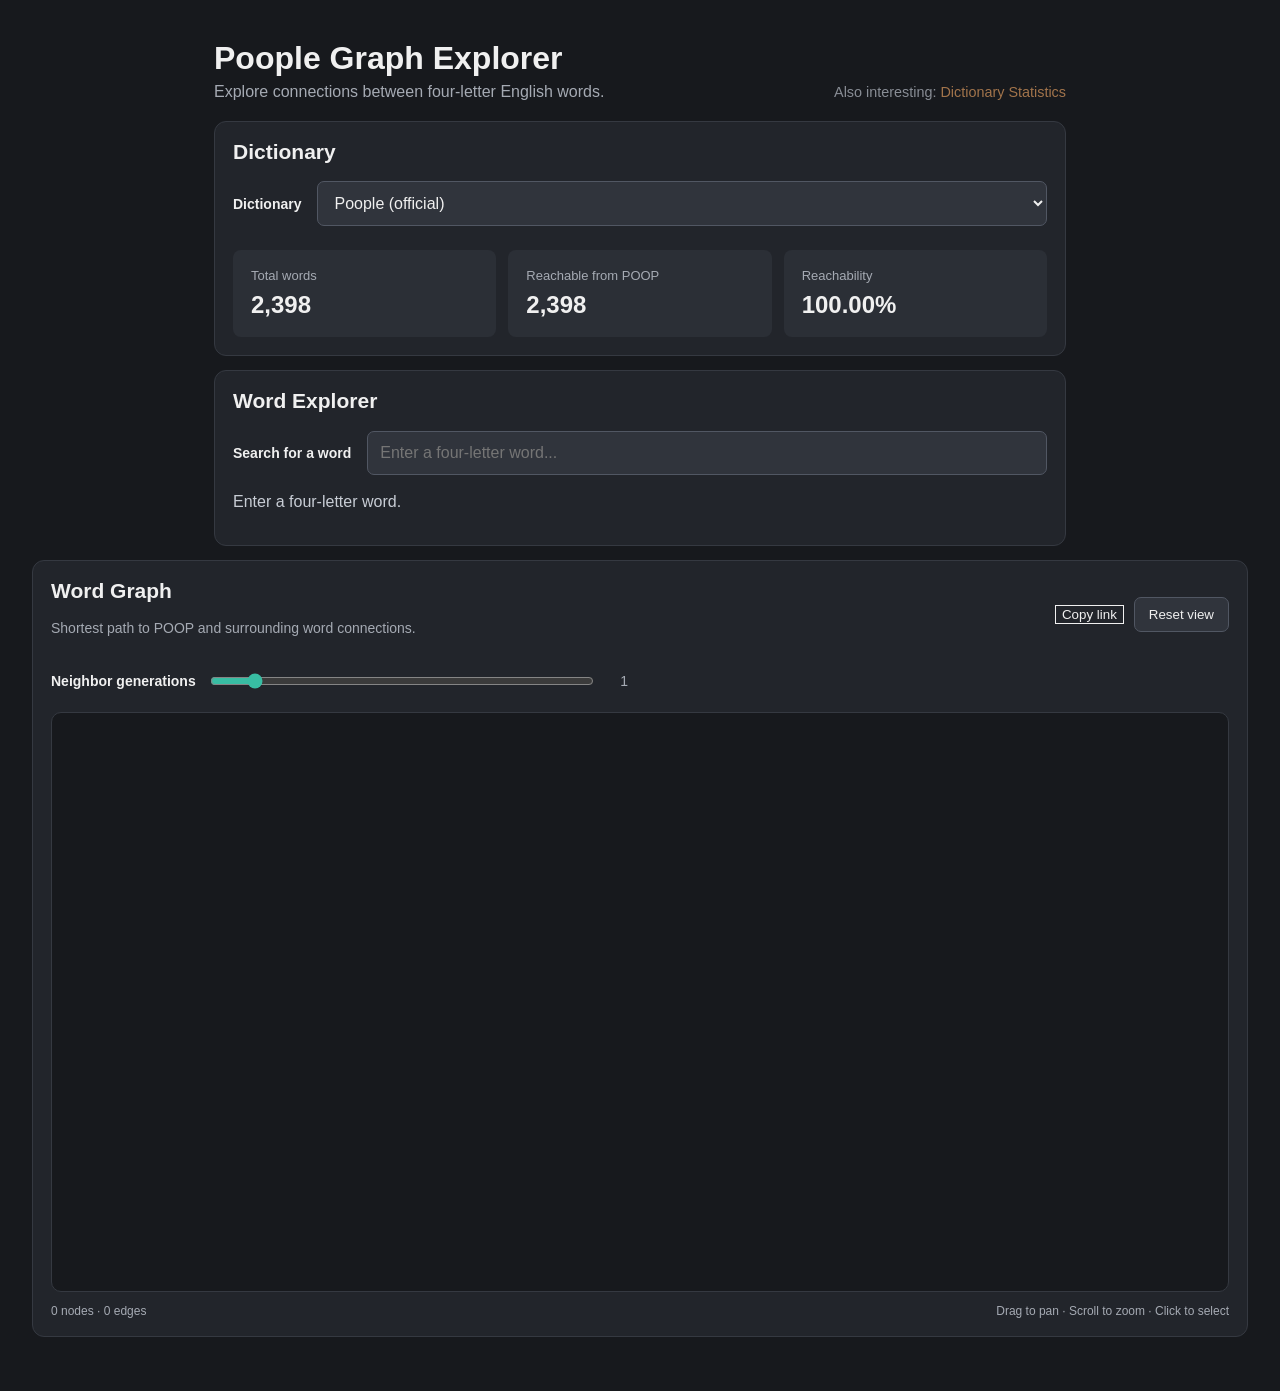
<file: index.html>
<!doctype html>
<html lang="en">
  <head>
    <meta charset="UTF-8" />
    <meta name="viewport" content="width=device-width, initial-scale=1.0" />
    <title>Poople Graph Explorer</title>
    <link rel="icon" type="image/png" href="./Assets/WebsiteIcon.png" />
    <link rel="stylesheet" href="./style.css" />
    <script type="module" src="./script.js"></script>
  </head>

  <body>
    <main>
      <header>
        <h1>Poople Graph Explorer</h1>
        <div class="header-subtitle">
          <p>Explore connections between four-letter English words.</p>
          <p class="header-link">
            Also interesting:
            <a href="./pages/statistics.html">Dictionary Statistics</a>
          </p>
        </div>
      </header>

      <section class="panel">
        <h2>Dictionary</h2>
        <div class="inline-control">
          <label for="dictionary-select">Dictionary</label>
          <select id="dictionary-select">
            <option value="poople-from-JS">Poople (official)</option>
            <option value="dwyl-words_alpha">DWYL English Words</option>
            <option value="words-EsdbSize35">ESDB 35</option>
            <option value="words-EsdbSize50">ESDB 50</option>
            <option value="words-EsdbSize60">ESDB 60</option>
            <option value="words-EsdbSize70">ESDB 70</option>
            <option value="words-EsdbSize80">ESDB 80</option>
            <option value="words-EsdbSize85">ESDB 85</option>
          </select>
        </div>

        <div class="stats-grid">
          <div class="stat">
            <span class="stat-label">Total words</span>
            <strong id="total-words">—</strong>
          </div>

          <div class="stat">
            <span class="stat-label">Reachable from POOP</span>
            <strong id="reachable-words">—</strong>
          </div>

          <div class="stat">
            <span class="stat-label">Reachability</span>
            <strong id="reachability-percent">—</strong>
          </div>
        </div>
      </section>

      <section class="panel">
        <h2>Word Explorer</h2>

        <div class="inline-control">
          <label id="word-search-label" for="word-search">Search for a word</label>
          <input id="word-search" type="search" placeholder="Enter a four-letter word..." maxlength="4" autocomplete="off" spellcheck="false" />
        </div>

        <p id="result" aria-live="polite">Loading dictionary...</p>

        <div id="path-section" hidden>
          <div class="path-heading-row">
            <h3 id="path-heading"></h3>

            <div id="path-selector" class="path-selector" hidden>
              <label for="path-index">
                <span id="path-index-label">Solution 1 of 1</span>
              </label>
              <input id="path-index" type="range" min="0" max="0" value="0" step="1" />
            </div>
          </div>

          <div id="word-path" class="word-path"></div>
        </div>

        <div id="neighbors-section" hidden>
          <h3 id="neighbors-heading">Neighboring words</h3>
          <div id="word-neighbors" class="word-neighbors"></div>
        </div>
      </section>

      <section class="panel graph-panel">
        <div class="graph-header">
          <div>
            <h2>Word Graph</h2>
            <p class="graph-description">Shortest path to POOP and surrounding word connections.</p>
          </div>

          <div class="graph-actions">
            <button id="graph-copy-link" type="button">Copy link</button>
            <button id="graph-reset" type="button">Reset view</button>
          </div>
        </div>

        <div class="graph-controls">
          <div class="graph-control">
            <label for="graph-depth">Neighbor generations</label>
            <input id="graph-depth" type="range" min="0" max="10" value="1" step="1" />
            <output id="graph-depth-value">1</output>
          </div>

          <div id="graph-solution-selector" class="graph-control" hidden>
            <label for="graph-solution-index">Solution</label>
            <input id="graph-solution-index" type="range" min="0" max="0" value="0" step="1" />
            <output id="graph-solution-label">1 / 1</output>
          </div>
        </div>

        <div class="graph-container">
          <canvas id="graph-canvas"></canvas>
        </div>

        <div class="graph-footer">
          <span id="graph-stats">Enter a word to visualize its graph.</span>
          <span>Drag to pan · Scroll to zoom · Click to select</span>
        </div>
      </section>
    </main>
  </body>
</html>
</file>
<file: style.css>
* {
    box-sizing: border-box;
}

body {
    margin: 0;
    min-height: 100vh;
    background: #17191d;
    color: #f0f0f0;
    font-family: Arial, sans-serif;
}

main {
    max-width: 900px;
    margin: 20px auto;
    padding: 20px 24px;
}

header {
    margin-bottom: 20px;
}

h1 {
    margin-top: 0;
    margin-bottom: 6px;
}

h2 {
    margin-top: 0;
    font-size: 21px;
}

h3 {
    margin-top: 20px;
    margin-bottom: 12px;
    font-size: 16px;
}

header p {
    color: #a5aab3;
    margin-top: 0;
}

.header-subtitle {
    display: flex;
    justify-content: space-between;
    align-items: center;
    gap: 16px;
}

.header-subtitle p {
    margin: 0;
}

.header-link {
    font-size: 0.9rem;
    opacity: 0.8;
    white-space: nowrap;
}

.header-link a {
    color: #c58b57;
    text-decoration: none;
}

.header-link a:hover {
    text-decoration: underline;
}

.panel {
    background: #22252b;
    border: 1px solid #353941;
    border-radius: 12px;
    padding: 18px;
    margin-bottom: 14px;
}

label {
    display: block;
    margin-bottom: 10px;
    font-weight: bold;
    font-size: 14px;
}

input,
select {
    display: block;
    width: 100%;
    padding: 12px;
    background: #30343c;
    color: inherit;
    border: 1px solid #515763;
    border-radius: 7px;
    font: inherit;
    accent-color: #38bda3;
    cursor: pointer;
    outline: none;
    outline: none !important;
    box-shadow: none !important;
}

#word-search {
    width: 100%;
}

#word-search-label {
    margin: 0;
    white-space: nowrap;
}

#word-search-label,
#word-search {
    display: block;
}

#word-search-label {
    display: flex;
    align-items: center;
}

#word-search-label {
    min-width: 115px;
}

input:focus,
select:focus {
    outline: 2px solid #38bda3;
    outline-offset: 2px;
}

.stats-grid {
    display: grid;
    grid-template-columns: repeat(3, 1fr);
    gap: 12px;
    margin-top: 24px;
}

.stat {
    background: #2b2f36;
    border-radius: 8px;
    padding: 18px;
}

.stat-label {
    display: block;
    color: #a5aab3;
    font-size: 13px;
    margin-bottom: 8px;
}

.stat strong {
    font-size: 24px;
}

#result {
    margin-top: 18px;
    color: #c8cdd5;
}

.word-path {
    display: flex;
    flex-wrap: wrap;
    align-items: center;
    gap: 8px;
}

.word-tile {
    display: inline-flex;
    align-items: center;
    padding: 10px 12px;
    border: 1px solid #515763;
    border-radius: 7px;
    background: #30343c;
    font-family: monospace;
    font-size: 17px;
    font-weight: bold;
    letter-spacing: 2px;
    color: inherit;
    cursor: pointer;
    transition: background 0.15s, border-color 0.15s;
}

.word-tile.target {
    background: #67432c;
    border-color: #c58b57;
}

.word-tile:hover {
    background: #3c424c;
    border-color: #38bda3;
}

.word-tile.target:hover,
.neighbor-tile.target:hover {
    background: #805438;
    border-color: #e2aa76;
}

.word-neighbors {
    display: grid;
    grid-template-columns: repeat(8, minmax(0, 1fr));
    gap: 12px;
    align-items: start;
}

.neighbor-group {
    display: grid;
    grid-template-columns: repeat(2, minmax(0, 1fr));
    align-items: start;
    gap: 5px;
    min-width: 0;
    grid-column: span 2;
}

.neighbor-group-heading {
    grid-column: span 2;
    color: #a5aab3;
    font-size: 12px;
    text-align: center;
}

.neighbor-group-word {
    grid-column: span 2;
    display: flex;
    justify-content: center;
    gap: 2px;
    padding: 10px;
    background: #2b2f36;
    border-radius: 7px;
    font-family: monospace;
    font-size: 17px;
    font-weight: bold;
}

.neighbor-tile {
    display: flex;
    justify-content: center;
    gap: 2px;
    width: 100%;
    padding: 7px 6px;
    background: #30343c;
    border: 1px solid #515763;
    border-radius: 7px;
    color: inherit;
    font-family: monospace;
    font-size: 16px;
    font-weight: bold;
    cursor: pointer;
    transition: background 0.15s, border-color 0.15s;
}

.neighbor-tile.target {
    background: #67432c;
    border-color: #c58b57;
}

.neighbor-tile:hover {
    background: #3c424c;
    border-color: #38bda3;
}

.neighbor-empty {
    color: #777e89;
    font-size: 12px;
    text-align: center;
    padding: 10px 0;
}

.changed-letter {
    color: #38bda3;
}

.matching-letter {
    color: #a56126;
}

.path-arrow {
    color: #7d8592;
    font-size: 20px;
}

[hidden] {
    display: none !important;
}

/* POOP */
.word-tile.target span,
.neighbor-tile.target span {
    color: #f5d3b2;
}



/* Graph visualizer */

.graph-header {
    display: flex;
    align-items: center;
    justify-content: space-between;
    gap: 16px;
}

.graph-description {
    color: #a5aab3;
    font-size: 14px;
    margin-top: 0;
}

#graph-reset {
    padding: 9px 14px;
    background: #30343c;
    border: 1px solid #515763;
    border-radius: 7px;
    color: inherit;
    cursor: pointer;
    white-space: nowrap;
}

#graph-reset:hover {
    background: #3c424c;
}

.graph-controls {
    display: grid;
    grid-template-columns: repeat(2, minmax(0, 1fr));
    gap: 24px;
    margin: 20px 0;
}

.graph-control {
    display: grid;
    grid-template-columns: auto minmax(60px, 1fr) auto;
    align-items: center;
    gap: 12px;
}

.graph-control label {
    margin: 0;
    white-space: nowrap;
}

.graph-control input {
    width: 100%;
    padding: 0;
    accent-color: #38bda3;
    cursor: pointer;
}

.graph-control output {
    min-width: 24px;
    text-align: right;
    color: #a5aab3;
    font-size: 14px;
}

.graph-container {
    position: relative;
    height: 550px;
    background: #17191d;
    border: 1px solid #353941;
    border-radius: 10px;
    overflow: hidden;
}

#graph-canvas {
    display: block;
    width: 100%;
    height: 100%;
    cursor: grab;
}

#graph-canvas:active {
    cursor: grabbing;
}

.graph-footer {
    display: flex;
    flex-wrap: wrap;
    justify-content: space-between;
    gap: 8px;
    margin-top: 12px;
    color: #a5aab3;
    font-size: 12px;
}

/* Full-width graph explorer */
.graph-panel {
    width: calc(100vw - 64px);
    max-width: none;
    margin-left: 50%;
    transform: translateX(-50%);
    box-sizing: border-box;
}

/* Graph canvas takes up most of the viewport */
.graph-panel .graph-container {
    height: calc(100dvh - 320px);
    min-height: 400px;
    box-sizing: border-box;
}

.graph-panel #graph-canvas {
    display: block;
    width: 100%;
    height: 100%;
}

.graph-actions {
    display: flex;
    align-items: center;
    gap: 10px;
    flex-wrap: wrap;
}

#graph-copy-link {
    background: transparent;
    border: 1px solid currentColor;
    color: inherit;
    cursor: pointer;
}

#graph-copy-link:hover {
    background: rgba(128, 128, 128, 0.12);
}

.path-selector {
    display: flex;
    align-items: center;
    gap: 16px;
    margin-top: 14px;
}

.path-selector label {
    margin: 0;
    white-space: nowrap;
}

.path-heading-row {
    display: flex;
    align-items: center;
    justify-content: space-between;
    gap: 16px;
}

.path-heading-row h3,
.path-heading-row .path-selector {
    margin: 0;
}

#path-index {
    flex: 1;
    min-width: 0;
}

.inline-control {
    display: flex;
    align-items: center;
    gap: 16px;
}

.inline-control label {
    margin: 0;
}

.inline-control input {
    flex: 1;
    min-width: 0;
    accent-color: #38bda3;
    cursor: pointer;
}

#dictionary-select {
    flex: 1;
    min-width: 0;
}

/* Smaller margins on mobile */
@media (max-width: 600px) {
    main {
        margin: 20px auto;
        padding: 14px;
    }

    .panel {
        padding: 16px;
    }

    .stats-grid {
        grid-template-columns: 1fr;
    }

    .graph-controls {
        grid-template-columns: 1fr;
        gap: 16px;
    }

    .inline-control {
        align-items: stretch;
        flex-direction: column;
        gap: 6px;
    }

    .path-selector {
        gap: 10px;
    }
    
    .graph-panel {
        width: calc(100vw - 16px);
    }

    .graph-panel .graph-container {
        height: calc(100dvh - 160px);
        min-height: 300px;
    }

    .path-heading-row {
        flex-wrap: wrap;
        gap: 0;
    }

    .path-heading-row .path-selector {
        margin-top: 0;
        width: 100%;
    }
}
</file>
